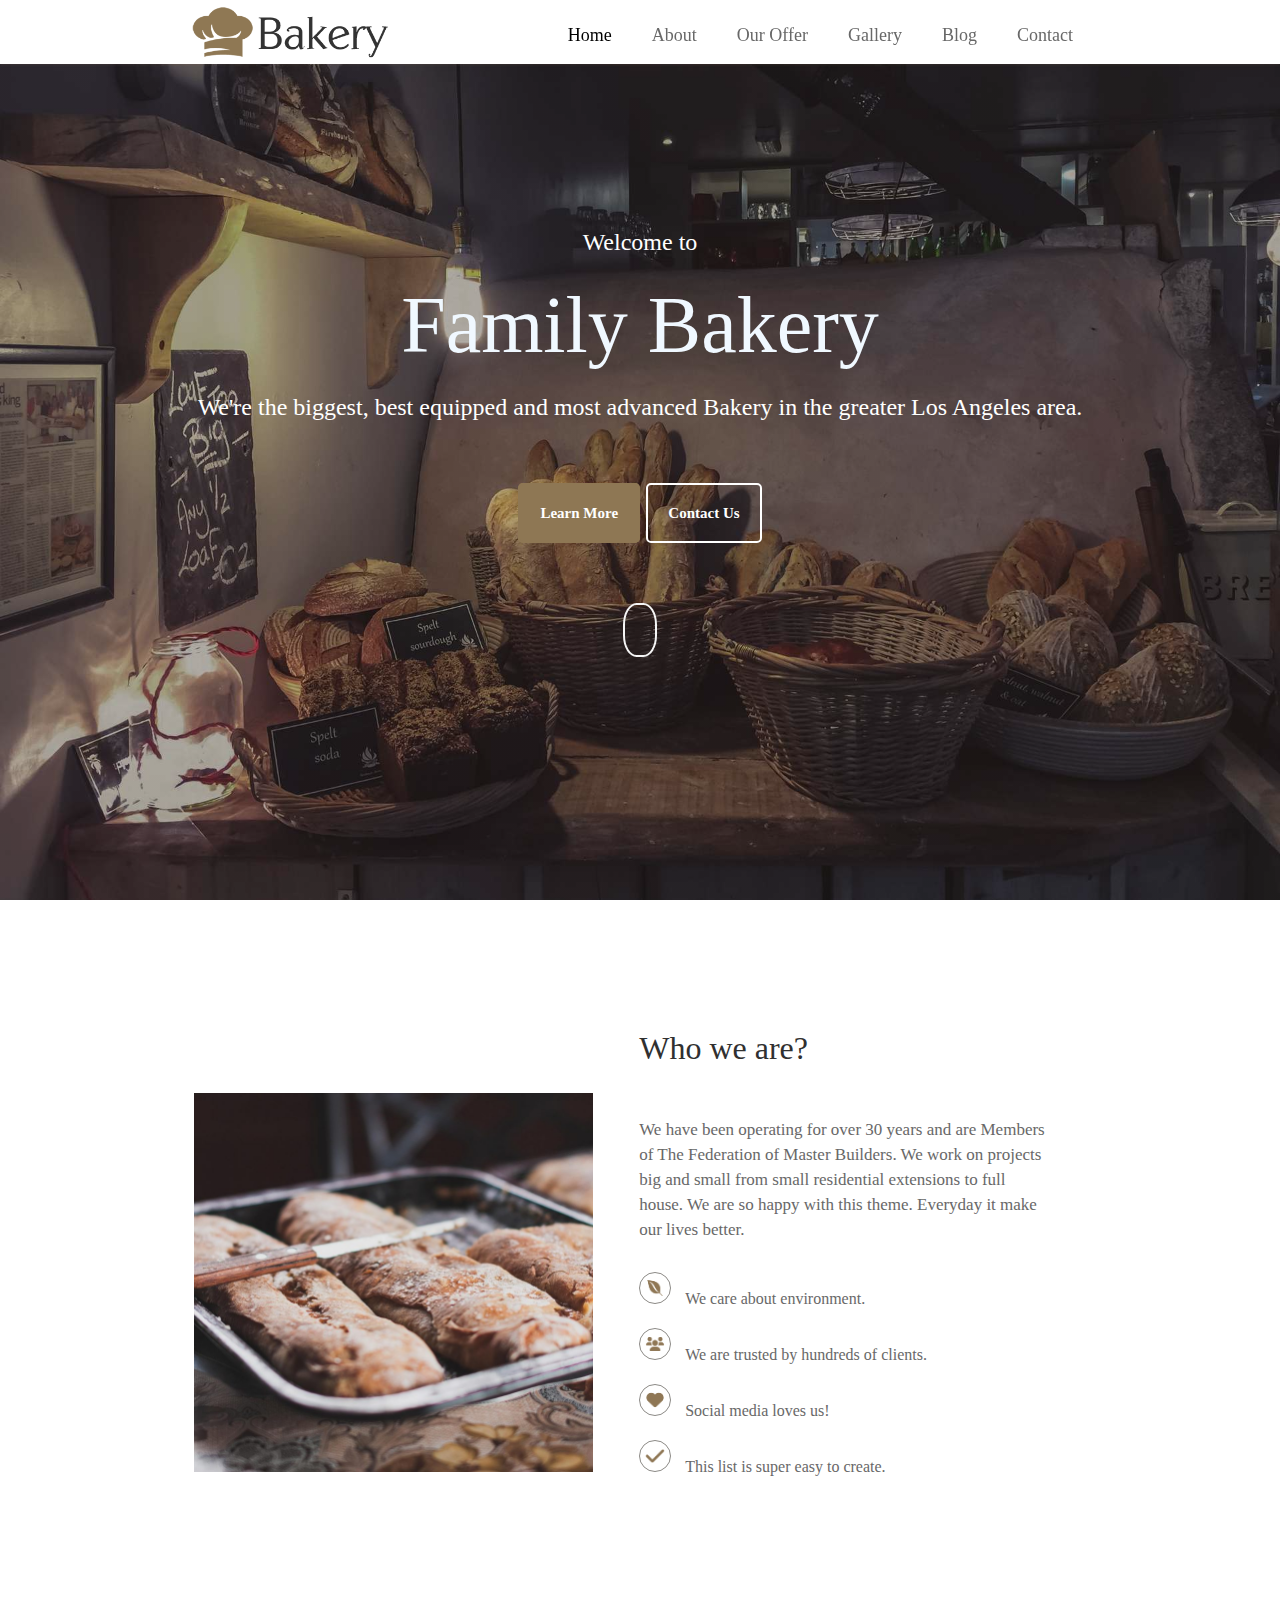
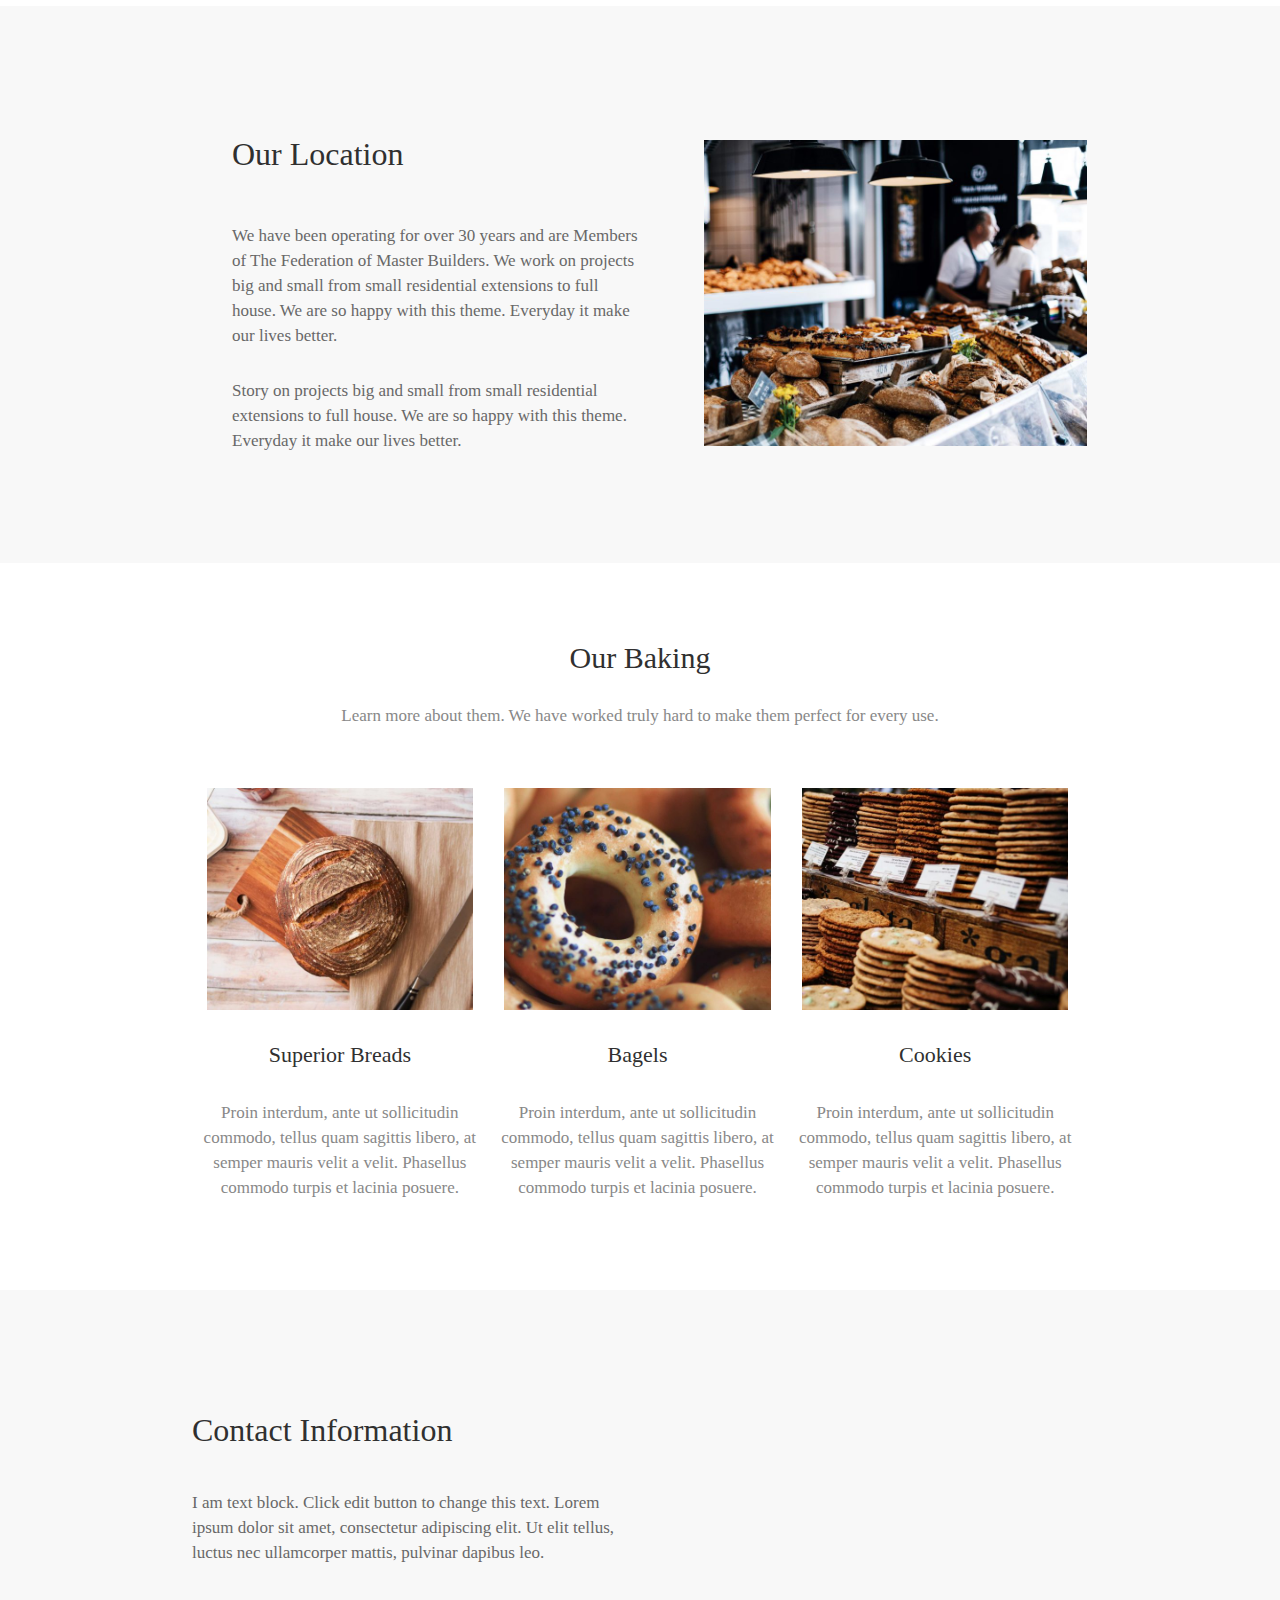
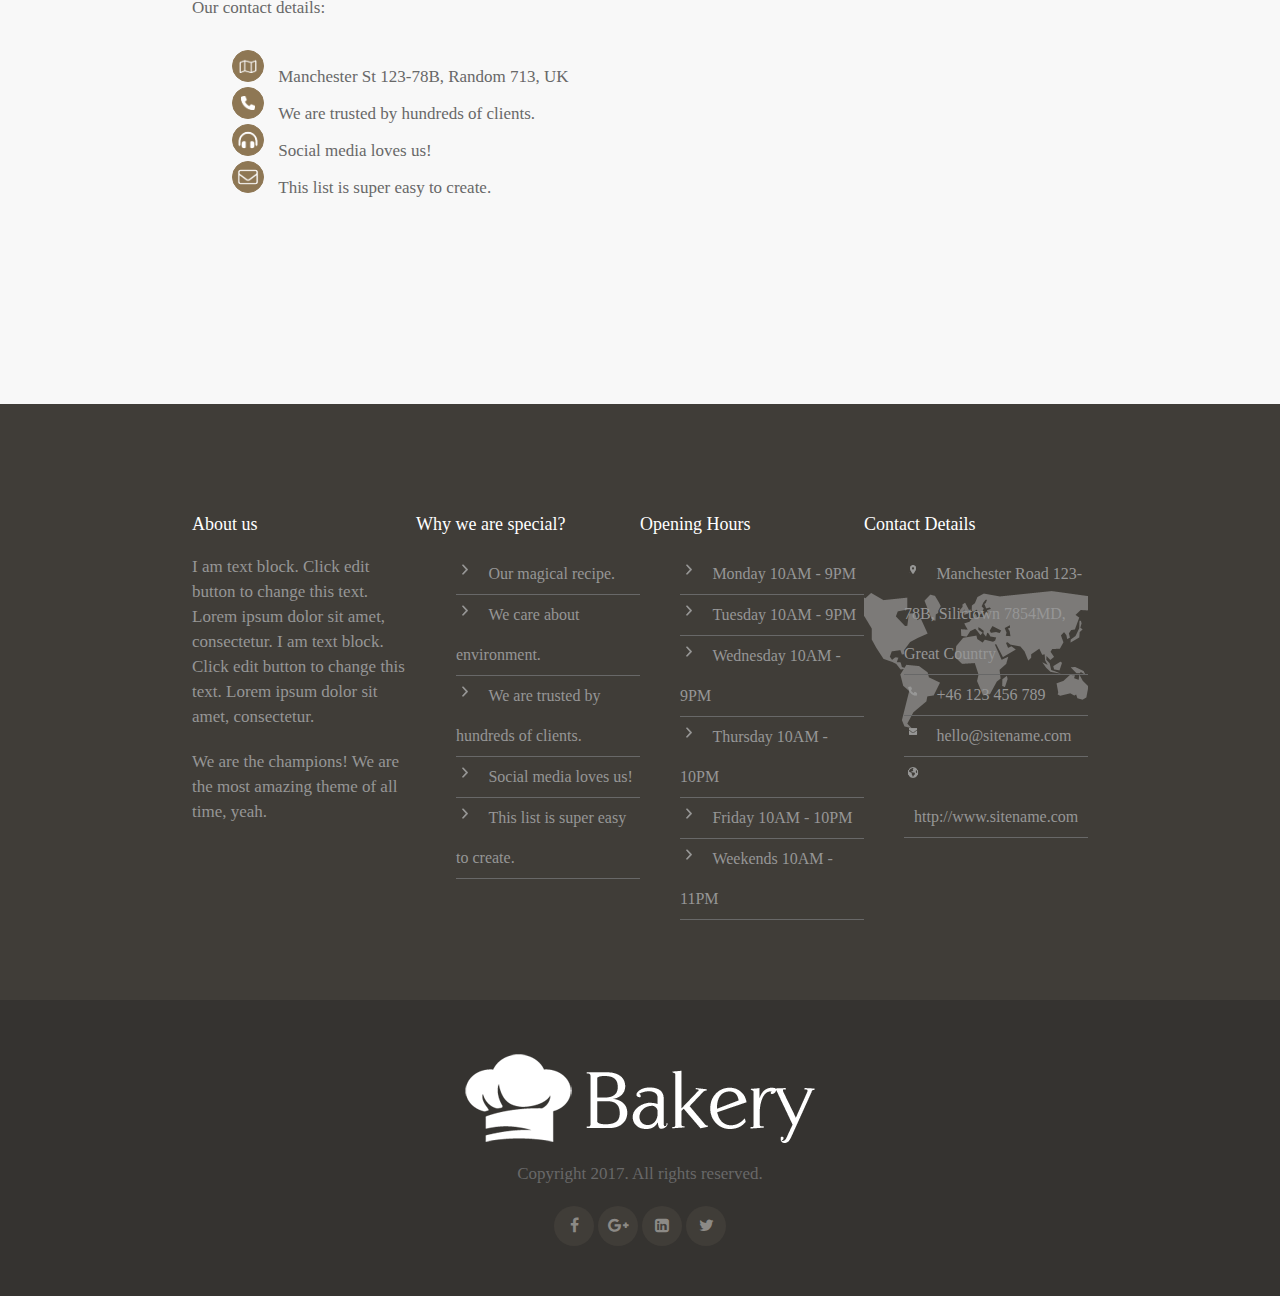
<file: index.html>
<!DOCTYPE html>
<html lang="en">

<head>
    <meta charset="UTF-8">
    <meta name="viewport" content="width=device-width, initial-scale=1.0">
    <meta name="description"
        content="Welcome to Family Bakery, the biggest, best equipped and most advanced Bakery in the greater Los Angeles area.">
    <link rel="stylesheet" href="https://cdnjs.cloudflare.com/ajax/libs/font-awesome/4.7.0/css/font-awesome.min.css">
    <link rel="stylesheet" href="./css/style.css">
    <title>Bakery</title>
</head>

<body>

    <!-- Start of Navbar -->
    <nav>
        <div class="container">
            <div class="nav-image"><img src="./images/bakery-color.png" alt="Bakery logo"></div>
            <div class="nav-content">
                <ul>
                    <li><a href="./index.html"><span style="color: black;">Home</span></a></li>
                    <li><a href="./about.html"><span>About</span></a></li>
                    <li><a href="./our offer.html"><span>Our Offer</span></a></li>
                    <li><a href="./gallery.html"><span>Gallery</span></a></li>
                    <li><a href="#"><span>Blog</span></a></li>
                    <li><a href="./contact.html"><span>Contact</span></a></li>
                </ul>
            </div>
        </div>
    </nav>
    <!-- End of Navbar -->

    <!-- Start of Header -->
    <header>
        <div class="container">
            <div class="header-content">
                <p>Welcome to</p>
                <h1>Family Bakery</h1>
                <p class="header-p">We're the biggest, best equipped and most advanced Bakery in the greater Los Angeles
                    area.</p>
                <div class="header-buttons">
                    <a href="#">Learn More</a>
                    <a class="button-color" href="#">Contact Us</a>
                </div>
                <div class="second">
                    <a href="#">a</a>
                </div>
            </div>
        </div>
    </header>
    <!-- End of Header -->

    <!-- Start of Who are we -->
    <section class="WhoWeAre">
        <div class="container">
            <div class="WhoWeAre-image"><img src="./images/alexandru-stavrica.jpg" alt="Bread"></div>
            <div class="content">
                <h2>Who we are?</h2>
                <p>We have been operating for over 30 years and are Members of The Federation of Master Builders. We
                    work on projects big and small from small residential extensions to full house. We are so happy
                    with this theme. Everyday it make our lives better.</p>
                <ul>
                    <li>
                        <div>
                            <img src="./images/Icons/leaf.png" alt="">
                            <span>We care about environment.</span>
                        </div>
                    </li>
                    <li>
                        <div>
                            <img src="./images/Icons/people.png" alt="">
                            <span>We are trusted by hundreds of clients.</span>
                        </div>
                    </li>
                    <li>
                        <div>
                            <img src="./images/Icons/heart.png" alt="">
                            <span>Social media loves us!</span>
                        </div>
                    </li>
                    <li>
                        <div>
                            <img src="./images/Icons/check.png" alt="">
                            <span>This list is super easy to create.</span>
                        </div>
                    </li>
                </ul>
                </p>
            </div>
        </div>
    </section>
    <!-- End of Who are we -->

    <!-- Start of our location -->
    <section class="OueLocation">
        <div class="container">
            <div class="content">
                <h2>Our Location</h2>
                <p>We have been operating for over 30 years and are Members of The Federation of Master Builders. We
                    work on projects big and small from small residential extensions to full house. We are so happy with
                    this theme. Everyday it make our lives better.
                </p>
                <p>Story on projects big and small from small residential extensions to full house. We are so happy with
                    this theme. Everyday it make our lives better.</p>
            </div>
            <div class="OueLocation-image"><img src="./images/full-2.jpg" alt="Bakery image"></div>
        </div>
    </section>
    <!-- End of our location -->

    <!-- Start of our baking -->
    <section class="OueBaking">
        <div class="container">
            <div class="OueBaking-content">
                <h3>Our Baking</h3>
                <p>Learn more about them. We have worked truly hard to make them perfect for every use.</p>
            </div>
            <div class="OueBaking-list">
                <img src="./images/breads.jpg" alt="bread">
                <h4>Superior Breads</h4>
                <p>Proin interdum, ante ut sollicitudin commodo, tellus quam sagittis libero, at semper mauris velit
                    a velit. Phasellus commodo turpis et lacinia posuere.</p>
            </div>
            <div class="OueBaking-list">
                <img src="./images/bagels.jpg" alt="bagels">
                <h4>Bagels</h4>
                <p>Proin interdum, ante ut sollicitudin commodo, tellus quam sagittis libero, at semper mauris velit
                    a velit. Phasellus commodo turpis et lacinia posuere.</p>
            </div>
            <div class="OueBaking-list">
                <img src="./images/cookies.jpg" alt="cookies">
                <h4>Cookies</h4>
                <p>Proin interdum, ante ut sollicitudin commodo, tellus quam sagittis libero, at semper mauris velit
                    a velit. Phasellus commodo turpis et lacinia posuere.</p>
            </div>
            <div class="clear-fix"></div>
        </div>
    </section>
    <!-- End of our baking -->
    
    <!-- Start of contact info -->
    <section class="ContactInfo">
        <div class="container">
            <div class="ContactInfo-content">
                <h2>Contact Information</h2>
                <p>I am text block. Click edit button to change this text. Lorem ipsum dolor sit amet, consectetur
                    adipiscing elit. Ut elit tellus, luctus nec ullamcorper mattis, pulvinar dapibus leo.</p>
                <p>Our contact details:</p>
                <ul>
                    <li>
                        <div>
                            <img src="./images/Icons/map.png" alt="">
                            <span>Manchester St 123-78B, Random 713, UK</span>
                        </div>
                    </li>
                    <li>
                        <div>
                            <img src="./images/Icons/phone.png" alt="">
                            <span>We are trusted by hundreds of clients.</span>
                        </div>
                    </li>
                    <li>
                        <div>
                            <img src="./images/Icons/headphone.png" alt="">
                            <span>Social media loves us!</span>
                        </div>
                    </li>
                    <li>
                        <div>
                            <img src="./images/Icons/email.png" alt="">
                            <span>This list is super easy to create.</span>
                        </div>
                    </li>
                </ul>
            </div>
            <div class="ContactInfo-iframe">
                <iframe width="550px" height="550px"
                src="https://maps.google.com/maps?width=100%&amp;height=600&amp;hl=en&amp;coord=52.70967533219885, -8.020019531250002&amp;q=1%20Grafton%20Street%2C%20Dublin%2C%20Ireland&amp;ie=UTF8&amp;t=&amp;z=14&amp;iwloc=B&amp;output=embed"
                frameborder="0" scrolling="no" marginheight="0" marginwidth="0"></iframe>
            </div>
            <div class="clear-fix"></div>
        </div>
    </section>
    <!-- End of contact info -->
    
    <!-- Start footer main -->
    <section class="FooterMain">
        <div class="container">
            <div class="FooterMain-section">
                <h4>About us</h4>
                <p>I am text block. Click edit button to change this text. Lorem ipsum dolor sit amet, consectetur. I am
                    text block. Click edit button to change this text. Lorem ipsum dolor sit amet, consectetur.
                </p>
                <p>We are the champions! We are the most amazing theme of all time, yeah.</p>
            </div>
            <div class="FooterMain-section">
                <h4>Why we are special?</h4>
                <ul>
                    <li>
                        <img src="./images/Icons/arrow.png" alt="">
                        <span>Our magical recipe.</span>
                    </li>
                    <li>
                        <img src="./images/Icons/arrow.png" alt="">
                        <span>We care about environment.</span>
                    </li>
                    <li>
                        <img src="./images/Icons/arrow.png" alt="">
                        <span>We are trusted by hundreds of clients.</span>
                    </li>
                    <li>
                        <img src="./images/Icons/arrow.png" alt="">
                        <span>Social media loves us!</span>
                    </li>
                    <li>
                        <img src="./images/Icons/arrow.png" alt="">
                        <span>This list is super easy to create.</span>
                    </li>
                </ul>
            </div>
            <div class="FooterMain-section">
                <h4>Opening Hours</h4>
                <ul>
                    <li>
                        <img src="./images/Icons/arrow.png" alt="">
                        <span>Monday 10AM - 9PM</span>
                    </li>
                    <li>
                        <img src="./images/Icons/arrow.png" alt="">
                        <span>Tuesday 10AM - 9PM</span>
                    </li>
                    <li>
                        <img src="./images/Icons/arrow.png" alt="">
                        <span>Wednesday 10AM - 9PM</span>
                    </li>
                    <li>
                        <img src="./images/Icons/arrow.png" alt="">
                        <span>Thursday 10AM - 10PM</span>
                    </li>
                    <li>
                        <img src="./images/Icons/arrow.png" alt="">
                        <span>Friday 10AM - 10PM</span>
                    </li>
                    <li>
                        <img src="./images/Icons/arrow.png" alt="">
                        <span>Weekends 10AM - 11PM</span>
                    </li>
                </ul>
            </div>
            <div class="FooterMain-section footer-map">
                <h4>Contact Details</h4>
                <ul>
                    <li>
                        <img src="./images/Icons/location.png" alt="">
                        <span>Manchester Road 123-78B, Silictown 7854MD, Great Country</span>
                    </li>
                    <li>
                        <img src="./images/Icons/phone-gray.png" alt="">
                        <span>+46 123 456 789</span>
                    </li>
                    <li>
                        <img src="./images/Icons/email-solid.png" alt="">
                        <span>hello@sitename.com</span>
                    </li>
                    <li>
                        <img src="./images/Icons/earth.png" alt="">
                        <span>http://www.sitename.com</span>
                    </li>
                </ul>
            </div>
            <div class="clear-fix"></div>
        </div>
    </section>
    <!-- End footer main -->
    
    <footer>
        <div class="container">
            <div><img src="./images/bakery-light-1.png" alt=""></div>
            <p>Copyright 2017. All rights reserved.</p>
            <div class="socials">
                <a href="#"><i class="fa fa-facebook-f"></i></a>
                <a href="#"><i class="fa fa-google-plus"></i></a>
                <a href="#"><i class="fa fa-linkedin-square"></i></a>
                <a href="#"><i class="fa fa-twitter"></i></a>
            </div>
        </div>
    </footer>


</body>

</html>
</file>
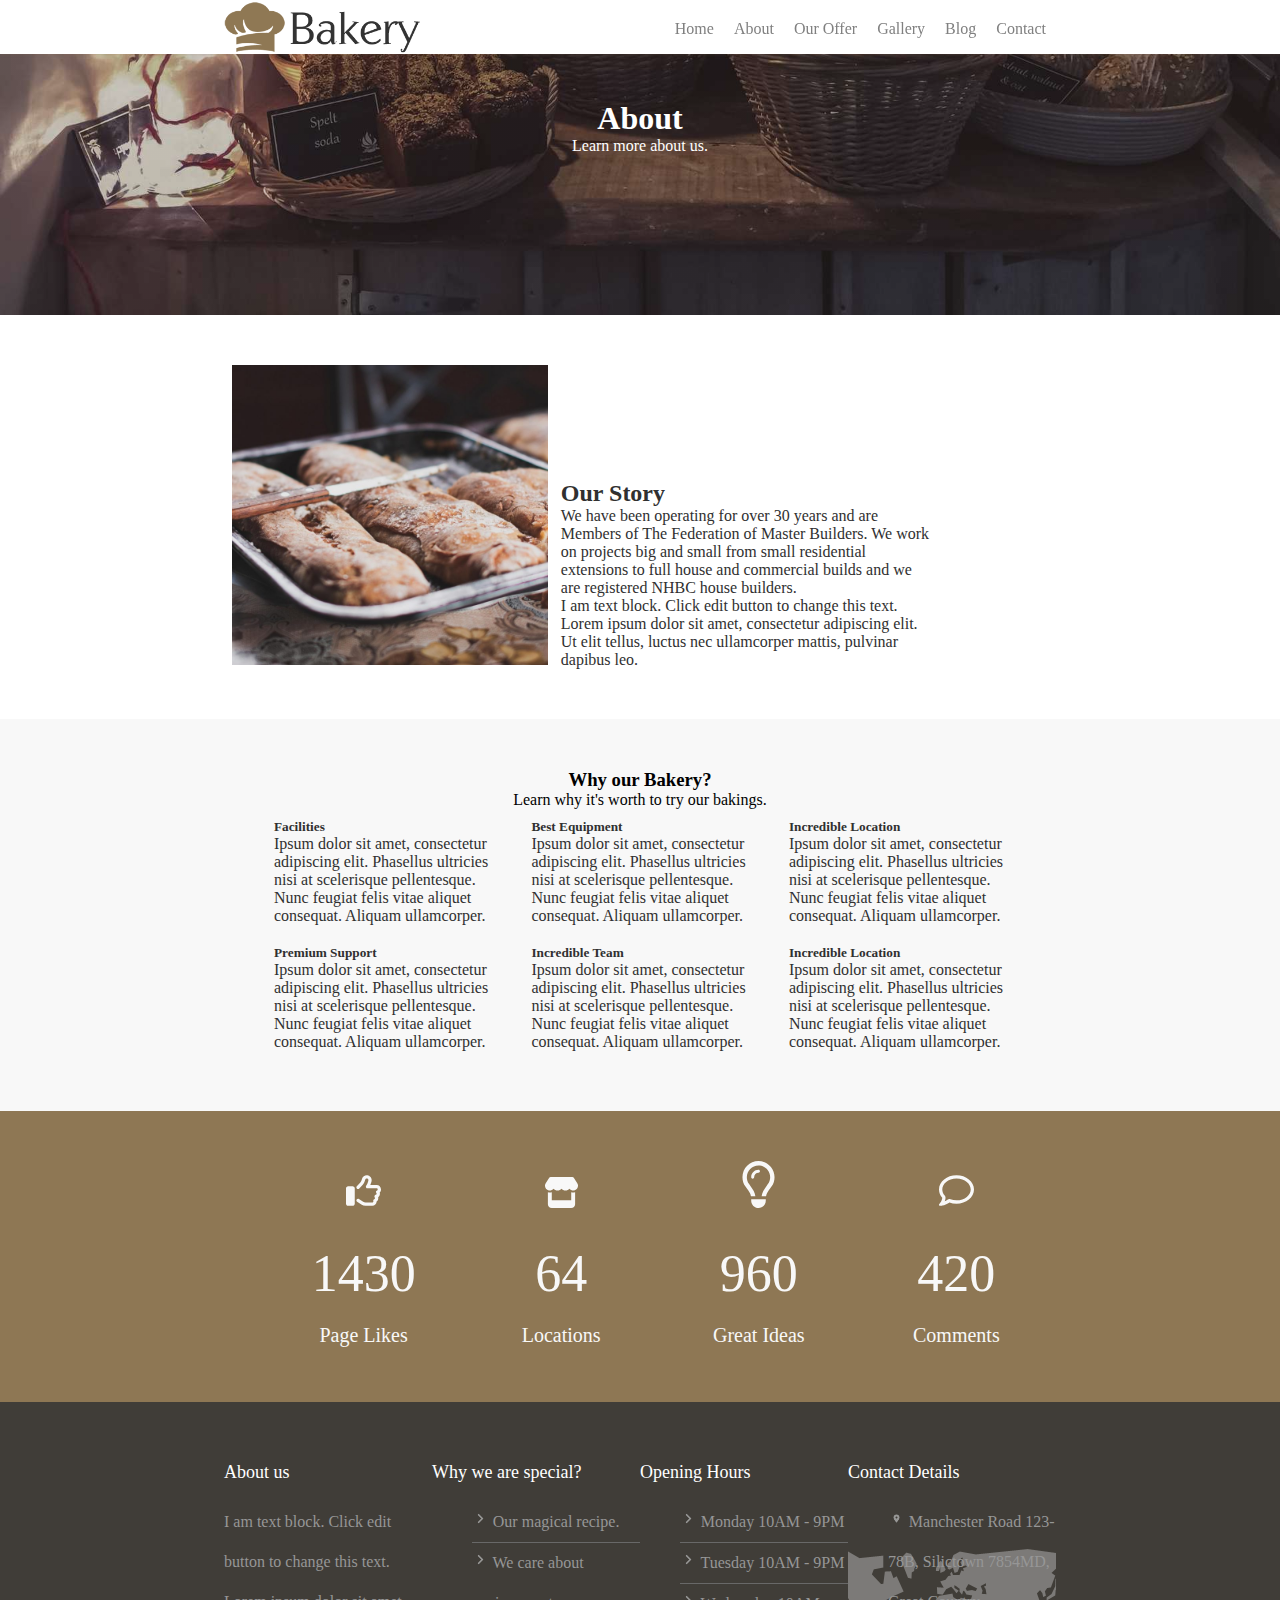
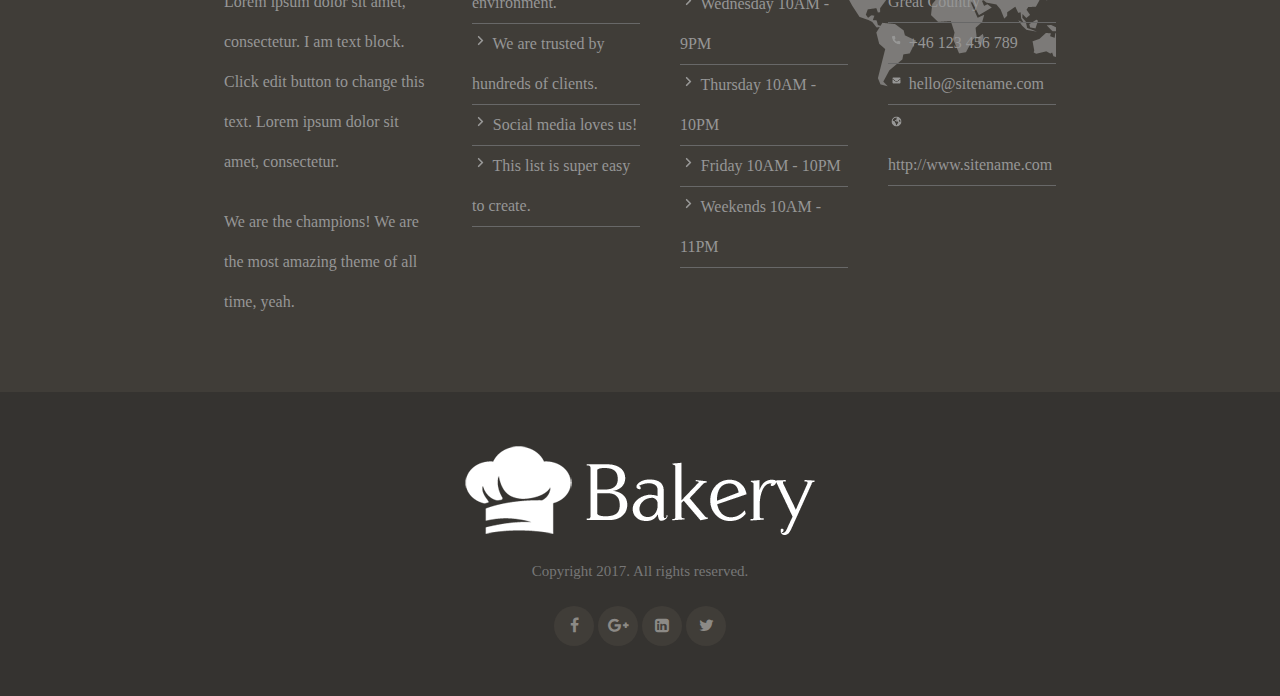
<file: about.html>
<!DOCTYPE html>
<html lang="en">

<head>
    <meta charset="UTF-8">
    <meta name="viewport" content="width=device-width, initial-scale=1.0">
    <link rel="stylesheet" href="https://cdnjs.cloudflare.com/ajax/libs/font-awesome/4.7.0/css/font-awesome.min.css">
    <link rel="stylesheet" href="./css/about.css">
    <title>About</title>
</head>

<body>
    <nav>
        <div class="container">
            <div class="nav-image"><img src="./images/bakery-color.png" alt=""></div>
            <div class="nav-content">
                <ul>
                    <li><a href="./index.html"><span>Home</span></a></li>
                    <li><a href="./about.html"><span>About</span></a></li>
                    <li><a href="./our offer.html"><span>Our Offer</span></a></li>
                    <li><a href="#"><span>Gallery</span></a></li>
                    <li><a href="#"><span>Blog</span></a></li>
                    <li><a href="./contact.html"><span>Contact</span></a></li>
                </ul>
            </div>
        </div>
    </nav>

    <header>
        <div class="container">
            <h1>About</h1>
            <p>Learn more about us.</p>
        </div>
    </header>

    <section class="OurStory">
        <div class="container">
            <div class="OurStory-image"><img src="./images/alexandru-stavrica.jpg" alt=""></div>
            <div class="OurStory-content">
                <h2>Our Story</h2>
                <p>We have been operating for over 30 years and are Members of The Federation of Master Builders. We
                    work on projects big and small from small residential extensions to full house and commercial builds
                    and we are registered NHBC house builders.</p>
                <p>I am text block. Click edit button to change this text. Lorem ipsum dolor sit amet, consectetur
                    adipiscing elit. Ut elit tellus, luctus nec ullamcorper mattis, pulvinar dapibus leo.</p>
            </div>
            <div class="clear-fix"></div>
        </div>
    </section>

    <section class="WhyOurBakery">
        <div class="container">
            <div class="WhyOurBakery-head">
                <h3>Why our Bakery?</h3>
                <p>Learn why it's worth to try our bakings.</p>
            </div>
            <ul>
                <li class="WhyOurBakery-content">
                    <h5>Facilities</h5>
                    <p>Ipsum dolor sit amet, consectetur adipiscing elit. Phasellus ultricies nisi at scelerisque
                        pellentesque. Nunc feugiat felis vitae aliquet consequat. Aliquam ullamcorper.</p>
                </li>
                <li class="WhyOurBakery-content">
                    <h5>Best Equipment</h5>
                    <p>Ipsum dolor sit amet, consectetur adipiscing elit. Phasellus ultricies nisi at scelerisque
                        pellentesque. Nunc feugiat felis vitae aliquet consequat. Aliquam ullamcorper.</p>
                </li>
                <li class="WhyOurBakery-content">
                    <h5>Incredible Location</h5>
                    <p>Ipsum dolor sit amet, consectetur adipiscing elit. Phasellus ultricies nisi at scelerisque
                        pellentesque. Nunc feugiat felis vitae aliquet consequat. Aliquam ullamcorper.</p>
                </li>
                <li class="WhyOurBakery-content">
                    <h5>Premium Support</h5>
                    <p>Ipsum dolor sit amet, consectetur adipiscing elit. Phasellus ultricies nisi at scelerisque
                        pellentesque. Nunc feugiat felis vitae aliquet consequat. Aliquam ullamcorper.</p>
                </li>
                <li class="WhyOurBakery-content">
                    <h5>Incredible Team</h5>
                    <p>Ipsum dolor sit amet, consectetur adipiscing elit. Phasellus ultricies nisi at scelerisque
                        pellentesque. Nunc feugiat felis vitae aliquet consequat. Aliquam ullamcorper.</p>
                </li>
                <li class="WhyOurBakery-content">
                    <h5>Incredible Location</h5>
                    <p>Ipsum dolor sit amet, consectetur adipiscing elit. Phasellus ultricies nisi at scelerisque
                        pellentesque. Nunc feugiat felis vitae aliquet consequat. Aliquam ullamcorper.</p>
                </li>
            </ul>
        </div>
    </section>

    <section class="js">
        <div class="container">
            <ul>
                <li>
                    <img src="./images/Icons/thumbs-up-regular (1).svg" alt="">
                    <div>1430</div>
                    <p>Page Likes</p>
                </li>
                <li>
                    <img src="./images/Icons/store-solid (1).svg" alt="">
                    <div>64</div>
                    <p>Locations</p>
                </li>
                <li>
                    <img src="./images/Icons/lightbulb-regular (1).svg" alt="">
                    <div>960</div>
                    <p>Great Ideas</p>
                </li>
                <li>
                    <img src="./images/Icons/comment-regular (1).svg" alt="">
                    <div>420</div>
                    <p>Comments</p>
                </li>
            </ul>
        </div>
    </section>

    <section class="FooterMain">
        <div class="container">
            <div class="FooterMain-section">
                <h4>About us</h4>
                <p>I am text block. Click edit button to change this text. Lorem ipsum dolor sit amet, consectetur. I am
                    text block. Click edit button to change this text. Lorem ipsum dolor sit amet, consectetur.
                </p>
                <p>We are the champions! We are the most amazing theme of all time, yeah.</p>
            </div>
            <div class="FooterMain-section">
                <h4>Why we are special?</h4>
                <ul>
                    <li>
                        <img src="./images/Icons/arrow.png" alt="">
                        <span>Our magical recipe.</span>
                    </li>
                    <li>
                        <img src="./images/Icons/arrow.png" alt="">
                        <span>We care about environment.</span>
                    </li>
                    <li>
                        <img src="./images/Icons/arrow.png" alt="">
                        <span>We are trusted by hundreds of clients.</span>
                    </li>
                    <li>
                        <img src="./images/Icons/arrow.png" alt="">
                        <span>Social media loves us!</span>
                    </li>
                    <li>
                        <img src="./images/Icons/arrow.png" alt="">
                        <span>This list is super easy to create.</span>
                    </li>
                </ul>
            </div>
            <div class="FooterMain-section">
                <h4>Opening Hours</h4>
                <ul>
                    <li>
                        <img src="./images/Icons/arrow.png" alt="">
                        <span>Monday 10AM - 9PM</span>
                    </li>
                    <li>
                        <img src="./images/Icons/arrow.png" alt="">
                        <span>Tuesday 10AM - 9PM</span>
                    </li>
                    <li>
                        <img src="./images/Icons/arrow.png" alt="">
                        <span>Wednesday 10AM - 9PM</span>
                    </li>
                    <li>
                        <img src="./images/Icons/arrow.png" alt="">
                        <span>Thursday 10AM - 10PM</span>
                    </li>
                    <li>
                        <img src="./images/Icons/arrow.png" alt="">
                        <span>Friday 10AM - 10PM</span>
                    </li>
                    <li>
                        <img src="./images/Icons/arrow.png" alt="">
                        <span>Weekends 10AM - 11PM</span>
                    </li>
                </ul>
            </div>
            <div class="FooterMain-section footer-map">
                <h4>Contact Details</h4>
                <ul>
                    <li>
                        <img src="./images/Icons/location.png" alt="">
                        <span>Manchester Road 123-78B, Silictown 7854MD, Great Country</span>
                    </li>
                    <li>
                        <img src="./images/Icons/phone-gray.png" alt="">
                        <span>+46 123 456 789</span>
                    </li>
                    <li>
                        <img src="./images/Icons/email-solid.png" alt="">
                        <span>hello@sitename.com</span>
                    </li>
                    <li>
                        <img src="./images/Icons/earth.png" alt="">
                        <span>http://www.sitename.com</span>
                    </li>
                </ul>
            </div>
            <div class="clear-fix"></div>
        </div>
    </section>
    
    <footer>
        <div class="container">
            <div><img src="./images/bakery-light-1.png" alt=""></div>
            <p>Copyright 2017. All rights reserved.</p>
            <div class="socials">
                <a href="#"><i class="fa fa-facebook-f"></i></a>
                <a href="#"><i class="fa fa-google-plus"></i></a>
                <a href="#"><i class="fa fa-linkedin-square"></i></a>
                <a href="#"><i class="fa fa-twitter"></i></a>
            </div>
        </div>
    </footer>
</body>

</html>
</file>
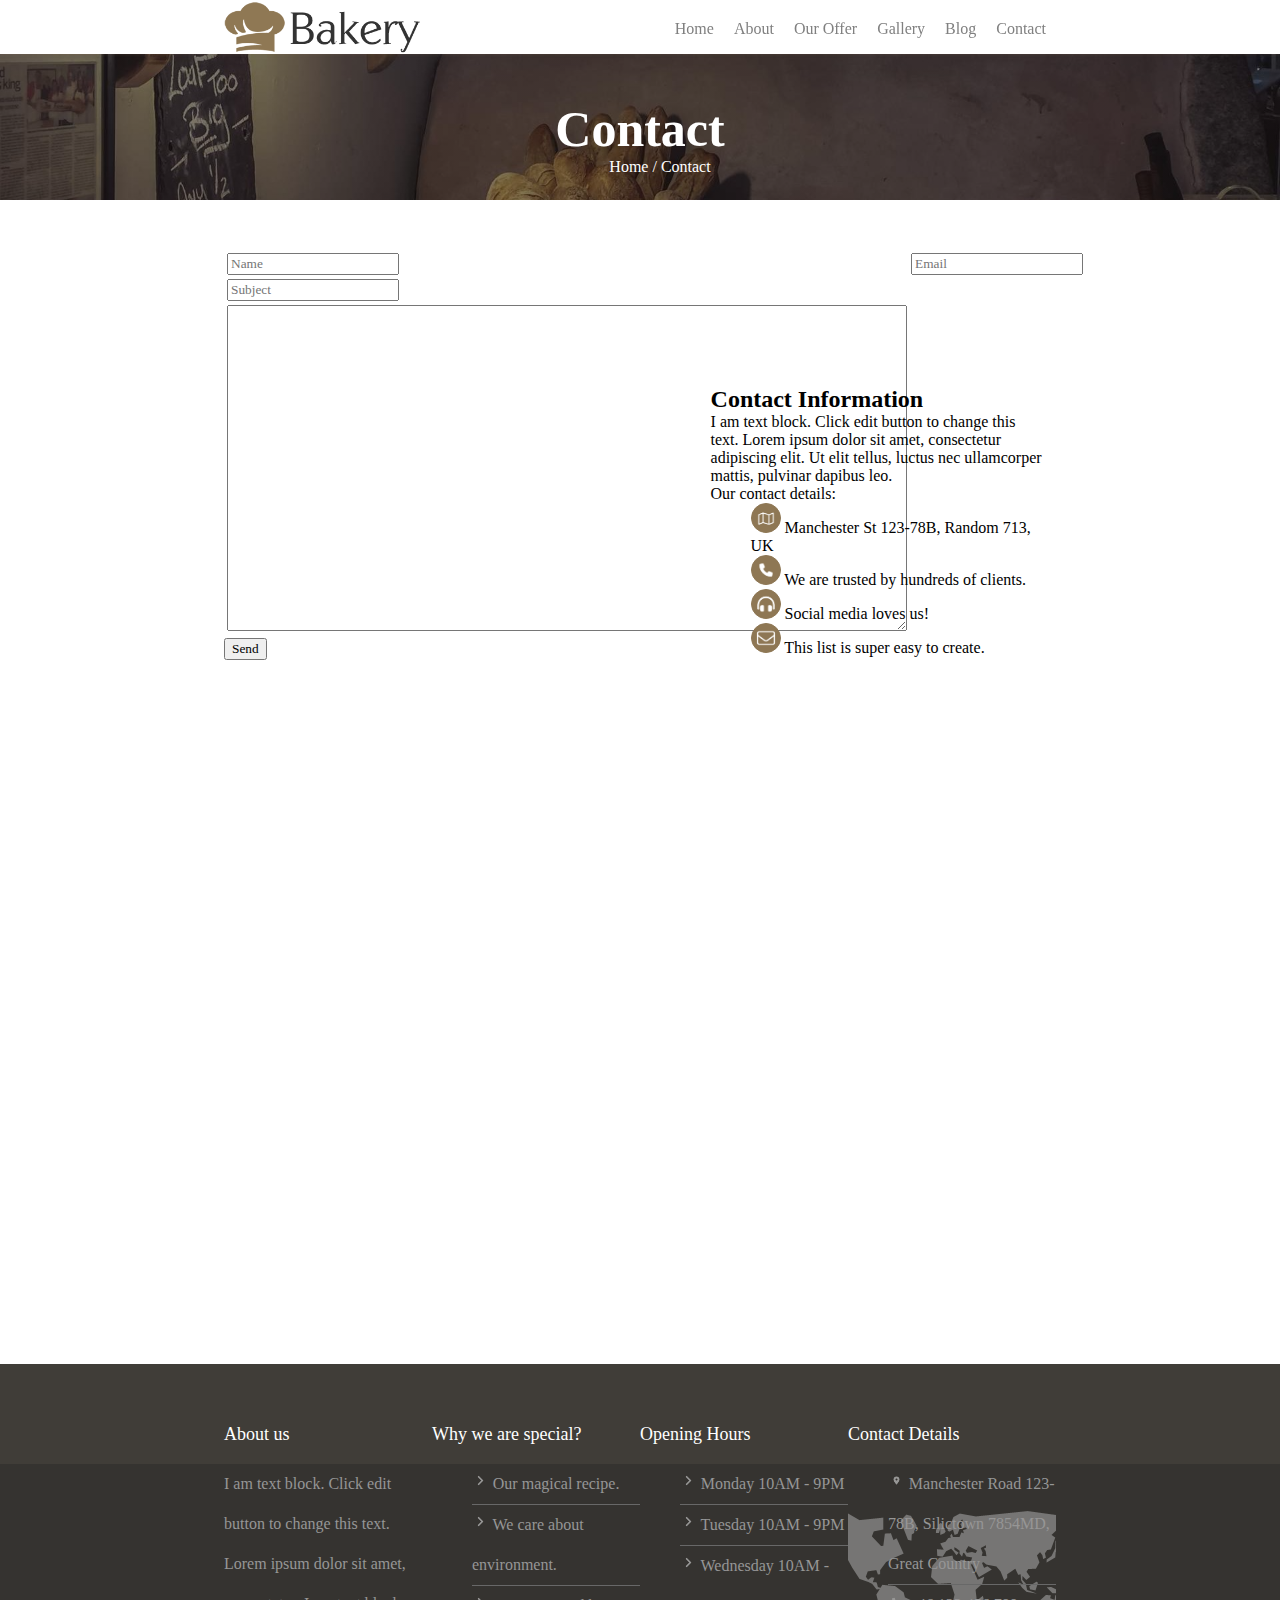
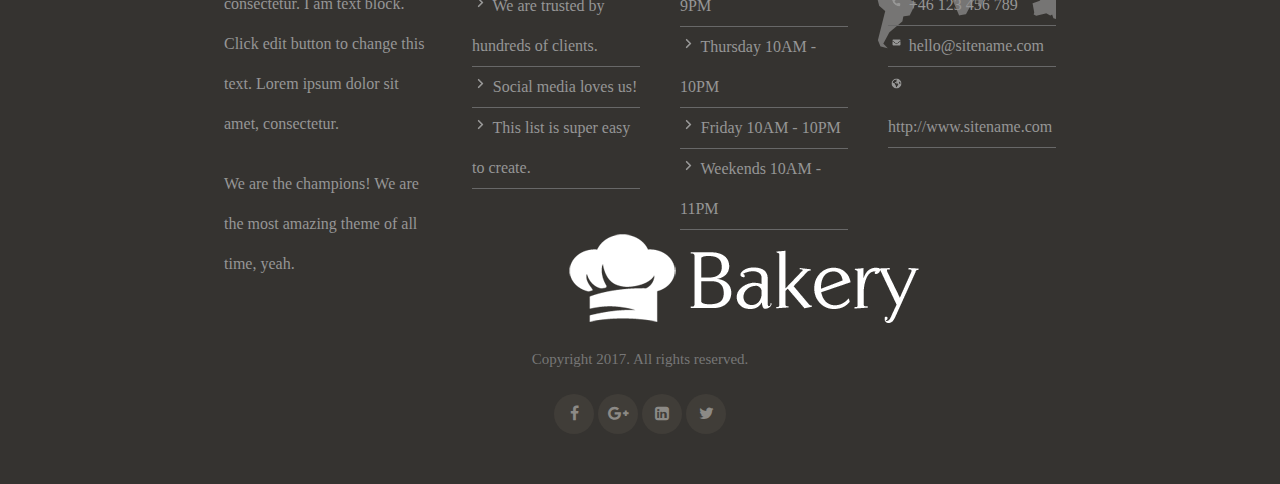
<file: contact.html>
<!DOCTYPE html>
<html lang="en">

<head>
    <meta charset="UTF-8">
    <meta name="viewport" content="width=device-width, initial-scale=1.0">
    <link rel="stylesheet" href="https://cdnjs.cloudflare.com/ajax/libs/font-awesome/4.7.0/css/font-awesome.min.css">
    <link rel="stylesheet" href="./css/contact.css">
    <title>Contact</title>
</head>

<body>
    <!-- Start of Navbar -->
    <nav>
        <div class="container">
            <div class="nav-image"><img src="./images/bakery-color.png" alt="bakery logo"></div>
            <div class="nav-content">
                <ul>
                    <li><a href="./index.html"><span>Home</span></a></li>
                    <li><a href="./about.html"><span>About</span></a></li>
                    <li><a href="./our offer.html"><span>Our Offer</span></a></li>
                    <li><a href="#"><span>Gallery</span></a></li>
                    <li><a href="#"><span>Blog</span></a></li>
                    <li><a href="./contact.html"><span>Contact</span></a></li>
                </ul>
            </div>
        </div>
    </nav>
    <!-- End of Navbar -->

    <!-- Start of Header -->
    <header>
        <div class="container">
            <h1>Contact</h1>
            <ul>
                <li><a href="./index.html">Home</a></li>
                <li>/</li>
                <li>Contact</li>
            </ul>
        </div>
    </header>
    <!-- End of Header -->

    <section class="Contact">
        <div class="container">
            <form>
                <table>
                    <tr>
                        <td><input type="text" name="Name" id="Name" placeholder="Name" required></td>
                        <td><input type="email" name="Email" id="Email" placeholder="Email" required></td>
                    </tr>
                    <tr>
                        <td><input type="text" name="Subject" id="Subject" placeholder="Subject" required></td>
                    </tr>
                    <tr><td><textarea name="TextArea" id="TextArea" cols="90" rows="20" required></textarea></td></tr>
                </table>
                <button>Send</button>
            </form>
            <div class="ContactInfo-content">
                <h2>Contact Information</h2>
                <p>I am text block. Click edit button to change this text. Lorem ipsum dolor sit amet, consectetur
                    adipiscing elit. Ut elit tellus, luctus nec ullamcorper mattis, pulvinar dapibus leo.</p>
                <p>Our contact details:</p>
                <ul>
                    <li>
                        <i><img src="./images/Icons/map.png" alt=""></i>
                        <span>Manchester St 123-78B, Random 713, UK</span>
                    </li>
                    <li>
                        <i><img src="./images/Icons/phone.png" alt=""></i>
                        <span>We are trusted by hundreds of clients.</span>
                    </li>
                    <li>
                        <i><img src="./images/Icons/headphone.png" alt=""></i>
                        <span>Social media loves us!</span>
                    </li>
                    <li>
                        <i><img src="./images/Icons/email.png" alt=""></i>
                        <span>This list is super easy to create.</span>
                    </li>
                </ul>
            </div>
        </div>
    </section>

    <section class="iframe">
        <iframe width="100%" height="550px"
        src="https://maps.google.com/maps?width=100%&amp;height=600&amp;hl=en&amp;coord=52.70967533219885, -8.020019531250002&amp;q=1%20Grafton%20Street%2C%20Dublin%2C%20Ireland&amp;ie=UTF8&amp;t=&amp;z=14&amp;iwloc=B&amp;output=embed"
        frameborder="0" scrolling="no" marginheight="0" marginwidth="0"></iframe>
    </section>

    <section class="FooterMain">
        <div class="container">
            <div class="FooterMain-section">
                <h4>About us</h4>
                <p>I am text block. Click edit button to change this text. Lorem ipsum dolor sit amet, consectetur. I am
                    text block. Click edit button to change this text. Lorem ipsum dolor sit amet, consectetur.
                </p>
                <p>We are the champions! We are the most amazing theme of all time, yeah.</p>
            </div>
            <div class="FooterMain-section">
                <h4>Why we are special?</h4>
                <ul>
                    <li>
                        <img src="./images/Icons/arrow.png" alt="">
                        <span>Our magical recipe.</span>
                    </li>
                    <li>
                        <img src="./images/Icons/arrow.png" alt="">
                        <span>We care about environment.</span>
                    </li>
                    <li>
                        <img src="./images/Icons/arrow.png" alt="">
                        <span>We are trusted by hundreds of clients.</span>
                    </li>
                    <li>
                        <img src="./images/Icons/arrow.png" alt="">
                        <span>Social media loves us!</span>
                    </li>
                    <li>
                        <img src="./images/Icons/arrow.png" alt="">
                        <span>This list is super easy to create.</span>
                    </li>
                </ul>
            </div>
            <div class="FooterMain-section">
                <h4>Opening Hours</h4>
                <ul>
                    <li>
                        <img src="./images/Icons/arrow.png" alt="">
                        <span>Monday 10AM - 9PM</span>
                    </li>
                    <li>
                        <img src="./images/Icons/arrow.png" alt="">
                        <span>Tuesday 10AM - 9PM</span>
                    </li>
                    <li>
                        <img src="./images/Icons/arrow.png" alt="">
                        <span>Wednesday 10AM - 9PM</span>
                    </li>
                    <li>
                        <img src="./images/Icons/arrow.png" alt="">
                        <span>Thursday 10AM - 10PM</span>
                    </li>
                    <li>
                        <img src="./images/Icons/arrow.png" alt="">
                        <span>Friday 10AM - 10PM</span>
                    </li>
                    <li>
                        <img src="./images/Icons/arrow.png" alt="">
                        <span>Weekends 10AM - 11PM</span>
                    </li>
                </ul>
            </div>
            <div class="FooterMain-section footer-map">
                <h4>Contact Details</h4>
                <ul>
                    <li>
                        <img src="./images/Icons/location.png" alt="">
                        <span>Manchester Road 123-78B, Silictown 7854MD, Great Country</span>
                    </li>
                    <li>
                        <img src="./images/Icons/phone-gray.png" alt="">
                        <span>+46 123 456 789</span>
                    </li>
                    <li>
                        <img src="./images/Icons/email-solid.png" alt="">
                        <span>hello@sitename.com</span>
                    </li>
                    <li>
                        <img src="./images/Icons/earth.png" alt="">
                        <span>http://www.sitename.com</span>
                    </li>
                </ul>
            </div>
        </div>
    </section>
    
    <footer>
        <div class="container">
            <div><img src="./images/bakery-light-1.png" alt=""></div>
            <p>Copyright 2017. All rights reserved.</p>
            <div class="socials">
                <a href="#"><i class="fa fa-facebook-f"></i></a>
                <a href="#"><i class="fa fa-google-plus"></i></a>
                <a href="#"><i class="fa fa-linkedin-square"></i></a>
                <a href="#"><i class="fa fa-twitter"></i></a>
            </div>
        </div>
    </footer>
</body>

</html>
</file>
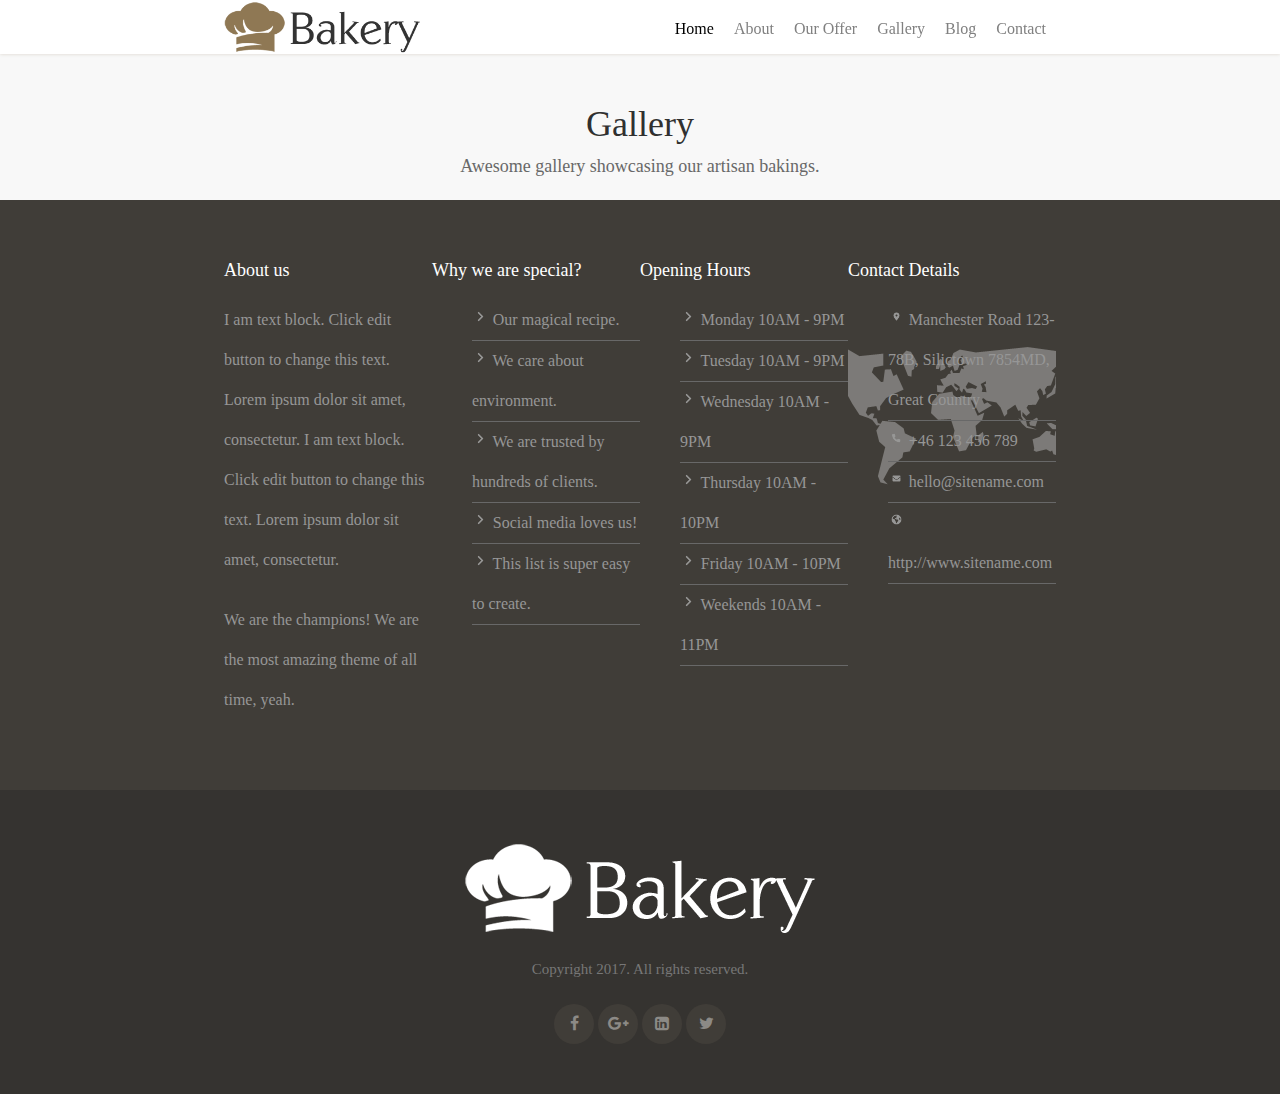
<file: gallery.html>
<!DOCTYPE html>
<html lang="en">

<head>
    <meta charset="UTF-8">
    <meta name="viewport" content="width=device-width, initial-scale=1.0">
    <link rel="stylesheet" href="https://cdnjs.cloudflare.com/ajax/libs/font-awesome/4.7.0/css/font-awesome.min.css">
    <link rel="stylesheet" href="./css/gallery.css">
    <title>Gallery</title>
</head>

<body>
    <nav>
        <div class="container">
            <div class="nav-image"><img src="./images/bakery-color.png" alt="Bakery logo"></div>
            <div class="nav-content">
                <ul>
                    <li><a href="./index.html"><span style="color: black;">Home</span></a></li>
                    <li><a href="./about.html"><span>About</span></a></li>
                    <li><a href="./our offer.html"><span>Our Offer</span></a></li>
                    <li><a href="./gallery.html"><span>Gallery</span></a></li>
                    <li><a href="#"><span>Blog</span></a></li>
                    <li><a href="./contact.html"><span>Contact</span></a></li>
                </ul>
            </div>
        </div>
    </nav>

    <header>
        <div class="container">
            <h1>Gallery</h1>
            <p>Awesome gallery showcasing our artisan bakings.</p>
        </div>
    </header>

    
    <section class="FooterMain">
        <div class="container">
            <div class="FooterMain-section">
                <h4>About us</h4>
                <p>I am text block. Click edit button to change this text. Lorem ipsum dolor sit amet, consectetur. I am
                    text block. Click edit button to change this text. Lorem ipsum dolor sit amet, consectetur.
                </p>
                <p>We are the champions! We are the most amazing theme of all time, yeah.</p>
            </div>
            <div class="FooterMain-section">
                <h4>Why we are special?</h4>
                <ul>
                    <li>
                        <img src="./images/Icons/arrow.png" alt="">
                        <span>Our magical recipe.</span>
                    </li>
                    <li>
                        <img src="./images/Icons/arrow.png" alt="">
                        <span>We care about environment.</span>
                    </li>
                    <li>
                        <img src="./images/Icons/arrow.png" alt="">
                        <span>We are trusted by hundreds of clients.</span>
                    </li>
                    <li>
                        <img src="./images/Icons/arrow.png" alt="">
                        <span>Social media loves us!</span>
                    </li>
                    <li>
                        <img src="./images/Icons/arrow.png" alt="">
                        <span>This list is super easy to create.</span>
                    </li>
                </ul>
            </div>
            <div class="FooterMain-section">
                <h4>Opening Hours</h4>
                <ul>
                    <li>
                        <img src="./images/Icons/arrow.png" alt="">
                        <span>Monday 10AM - 9PM</span>
                    </li>
                    <li>
                        <img src="./images/Icons/arrow.png" alt="">
                        <span>Tuesday 10AM - 9PM</span>
                    </li>
                    <li>
                        <img src="./images/Icons/arrow.png" alt="">
                        <span>Wednesday 10AM - 9PM</span>
                    </li>
                    <li>
                        <img src="./images/Icons/arrow.png" alt="">
                        <span>Thursday 10AM - 10PM</span>
                    </li>
                    <li>
                        <img src="./images/Icons/arrow.png" alt="">
                        <span>Friday 10AM - 10PM</span>
                    </li>
                    <li>
                        <img src="./images/Icons/arrow.png" alt="">
                        <span>Weekends 10AM - 11PM</span>
                    </li>
                </ul>
            </div>
            <div class="FooterMain-section footer-map">
                <h4>Contact Details</h4>
                <ul>
                    <li>
                        <img src="./images/Icons/location.png" alt="">
                        <span>Manchester Road 123-78B, Silictown 7854MD, Great Country</span>
                    </li>
                    <li>
                        <img src="./images/Icons/phone-gray.png" alt="">
                        <span>+46 123 456 789</span>
                    </li>
                    <li>
                        <img src="./images/Icons/email-solid.png" alt="">
                        <span>hello@sitename.com</span>
                    </li>
                    <li>
                        <img src="./images/Icons/earth.png" alt="">
                        <span>http://www.sitename.com</span>
                    </li>
                </ul>
            </div>
            <div class="clear-fix"></div>
        </div>
    </section>
    
    <footer>
        <div class="container">
            <div><img src="./images/bakery-light-1.png" alt=""></div>
            <p>Copyright 2017. All rights reserved.</p>
            <div class="socials">
                <a href="#"><i class="fa fa-facebook-f"></i></a>
                <a href="#"><i class="fa fa-google-plus"></i></a>
                <a href="#"><i class="fa fa-linkedin-square"></i></a>
                <a href="#"><i class="fa fa-twitter"></i></a>
            </div>
        </div>
    </footer>
</body>

</html>
</file>
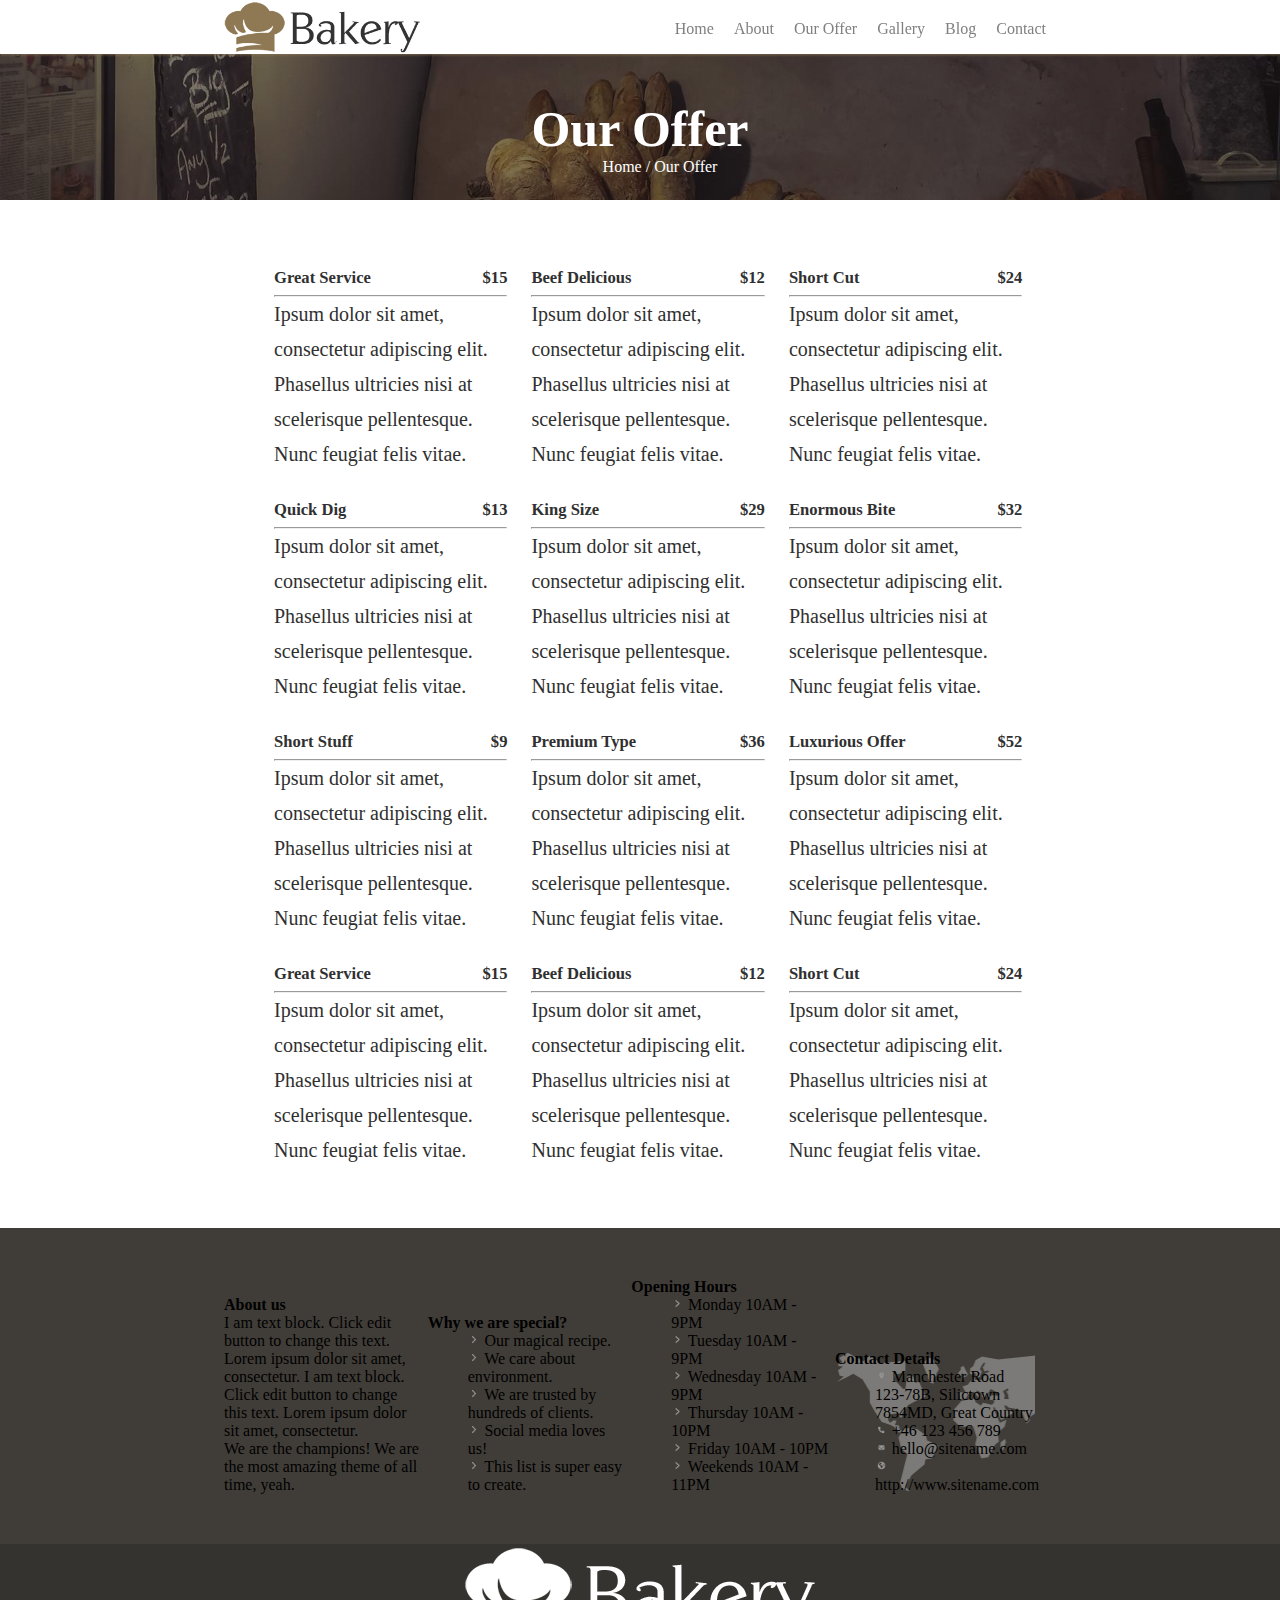
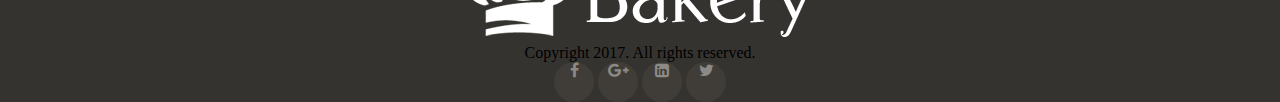
<file: our offer.html>
<!DOCTYPE html>
<html lang="en">

<head>
    <meta charset="UTF-8">
    <meta name="viewport" content="width=device-width, initial-scale=1.0">
    <link rel="stylesheet" href="https://cdnjs.cloudflare.com/ajax/libs/font-awesome/4.7.0/css/font-awesome.min.css">
    <link rel="stylesheet" href="./css/our offer.css">
    <title>Our Offer</title>
</head>

<body>
    <nav>
        <div class="container">
            <div class="nav-image"><img src="./images/bakery-color.png" alt=""></div>
            <div class="nav-content">
                <ul>
                    <li><a href="./index.html"><span>Home</span></a></li>
                    <li><a href="./about.html"><span>About</span></a></li>
                    <li><a href="./our offer.html"><span>Our Offer</span></a></li>
                    <li><a href="#"><span>Gallery</span></a></li>
                    <li><a href="#"><span>Blog</span></a></li>
                    <li><a href="./contact.html"><span>Contact</span></a></li>
                </ul>
            </div>
        </div>
    </nav>

    <header>
        <div class="container">
            <h1>Our Offer</h1>
            <ul>
                <li><a href="./index.html">Home</a></li>
                <li>/</li>
                <li>Our Offer</li>
            </ul>
        </div>
    </header>

    <section class="OurOffer">
        <div class="container">
            <ul>
                <li class="OurOffer-list">
                    <h5>Great Service <span>$15</span></h5>
                    <hr>
                    <p>Ipsum dolor sit amet, consectetur adipiscing elit. Phasellus ultricies nisi at scelerisque
                        pellentesque. Nunc feugiat felis vitae.</p>
                </li>
                <li class="OurOffer-list">
                    <h5>Beef Delicious <span>$12</span></h5>
                    <hr>
                    <p>Ipsum dolor sit amet, consectetur adipiscing elit. Phasellus ultricies nisi at scelerisque
                        pellentesque. Nunc feugiat felis vitae.</p>
                </li>
                <li class="OurOffer-list">
                    <h5>Short Cut <span>$24</span></h5>
                    <hr>
                    <p>Ipsum dolor sit amet, consectetur adipiscing elit. Phasellus ultricies nisi at scelerisque
                        pellentesque. Nunc feugiat felis vitae.</p>
                </li>
                <li class="OurOffer-list">
                    <h5>Quick Dig <span>$13</span></h5>
                    <hr>
                    <p>Ipsum dolor sit amet, consectetur adipiscing elit. Phasellus ultricies nisi at scelerisque
                        pellentesque. Nunc feugiat felis vitae.</p>
                </li>
                <li class="OurOffer-list">
                    <h5>King Size <span>$29</span></h5>
                    <hr>
                    <p>Ipsum dolor sit amet, consectetur adipiscing elit. Phasellus ultricies nisi at scelerisque
                        pellentesque. Nunc feugiat felis vitae.</p>
                </li>
                <li class="OurOffer-list">
                    <h5>Enormous Bite <span>$32</span></h5>
                    <hr>
                    <p>Ipsum dolor sit amet, consectetur adipiscing elit. Phasellus ultricies nisi at scelerisque
                        pellentesque. Nunc feugiat felis vitae.</p>
                </li>
                <li class="OurOffer-list">
                    <h5>Short Stuff <span>$9</span></h5>
                    <hr>
                    <p>Ipsum dolor sit amet, consectetur adipiscing elit. Phasellus ultricies nisi at scelerisque
                        pellentesque. Nunc feugiat felis vitae.</p>
                </li>
                <li class="OurOffer-list">
                    <h5>Premium Type <span>$36</span></h5>
                    <hr>
                    <p>Ipsum dolor sit amet, consectetur adipiscing elit. Phasellus ultricies nisi at scelerisque
                        pellentesque. Nunc feugiat felis vitae.</p>
                </li>
                <li class="OurOffer-list">
                    <h5>Luxurious Offer <span>$52</span></h5>
                    <hr>
                    <p>Ipsum dolor sit amet, consectetur adipiscing elit. Phasellus ultricies nisi at scelerisque
                        pellentesque. Nunc feugiat felis vitae.</p>
                </li>
                <li class="OurOffer-list">
                    <h5>Great Service <span>$15</span></h5>
                    <hr>
                    <p>Ipsum dolor sit amet, consectetur adipiscing elit. Phasellus ultricies nisi at scelerisque
                        pellentesque. Nunc feugiat felis vitae.</p>
                </li>
                <li class="OurOffer-list">
                    <h5>Beef Delicious <span>$12</span></h5>
                    <hr>
                    <p>Ipsum dolor sit amet, consectetur adipiscing elit. Phasellus ultricies nisi at scelerisque
                        pellentesque. Nunc feugiat felis vitae.</p>
                </li>
                <li class="OurOffer-list">
                    <h5>Short Cut <span>$24</span></h5>
                    <hr>
                    <p>Ipsum dolor sit amet, consectetur adipiscing elit. Phasellus ultricies nisi at scelerisque
                        pellentesque. Nunc feugiat felis vitae.</p>
                </li>
            </ul>
        </div>
    </section>

    <section class="FooterMain">
        <div class="container">
            <div class="FooterMain-section">
                <h4>About us</h4>
                <p>I am text block. Click edit button to change this text. Lorem ipsum dolor sit amet, consectetur. I am
                    text block. Click edit button to change this text. Lorem ipsum dolor sit amet, consectetur.
                </p>
                <p>We are the champions! We are the most amazing theme of all time, yeah.</p>
            </div>
            <div class="FooterMain-section">
                <h4>Why we are special?</h4>
                <ul>
                    <li>
                        <img src="./images/Icons/arrow.png" alt="">
                        <span>Our magical recipe.</span>
                    </li>
                    <li>
                        <img src="./images/Icons/arrow.png" alt="">
                        <span>We care about environment.</span>
                    </li>
                    <li>
                        <img src="./images/Icons/arrow.png" alt="">
                        <span>We are trusted by hundreds of clients.</span>
                    </li>
                    <li>
                        <img src="./images/Icons/arrow.png" alt="">
                        <span>Social media loves us!</span>
                    </li>
                    <li>
                        <img src="./images/Icons/arrow.png" alt="">
                        <span>This list is super easy to create.</span>
                    </li>
                </ul>
            </div>
            <div class="FooterMain-section">
                <h4>Opening Hours</h4>
                <ul>
                    <li>
                        <img src="./images/Icons/arrow.png" alt="">
                        <span>Monday 10AM - 9PM</span>
                    </li>
                    <li>
                        <img src="./images/Icons/arrow.png" alt="">
                        <span>Tuesday 10AM - 9PM</span>
                    </li>
                    <li>
                        <img src="./images/Icons/arrow.png" alt="">
                        <span>Wednesday 10AM - 9PM</span>
                    </li>
                    <li>
                        <img src="./images/Icons/arrow.png" alt="">
                        <span>Thursday 10AM - 10PM</span>
                    </li>
                    <li>
                        <img src="./images/Icons/arrow.png" alt="">
                        <span>Friday 10AM - 10PM</span>
                    </li>
                    <li>
                        <img src="./images/Icons/arrow.png" alt="">
                        <span>Weekends 10AM - 11PM</span>
                    </li>
                </ul>
            </div>
            <div class="FooterMain-section footer-map">
                <h4>Contact Details</h4>
                <ul>
                    <li>
                        <img src="./images/Icons/location.png" alt="">
                        <span>Manchester Road 123-78B, Silictown 7854MD, Great Country</span>
                    </li>
                    <li>
                        <img src="./images/Icons/phone-gray.png" alt="">
                        <span>+46 123 456 789</span>
                    </li>
                    <li>
                        <img src="./images/Icons/email-solid.png" alt="">
                        <span>hello@sitename.com</span>
                    </li>
                    <li>
                        <img src="./images/Icons/earth.png" alt="">
                        <span>http://www.sitename.com</span>
                    </li>
                </ul>
            </div>
            <div class="clear-fix"></div>
        </div>
    </section>
    
    <footer>
        <div class="container">
            <div><img src="./images/bakery-light-1.png" alt=""></div>
            <p>Copyright 2017. All rights reserved.</p>
            <div class="socials">
                <a href="#"><i class="fa fa-facebook-f"></i></a>
                <a href="#"><i class="fa fa-google-plus"></i></a>
                <a href="#"><i class="fa fa-linkedin-square"></i></a>
                <a href="#"><i class="fa fa-twitter"></i></a>
            </div>
        </div>
    </footer>
</body>

</html>
</file>
<file: css/style.css>
* {
    /* box-sizing: border-box; */
    margin: 0;
    text-decoration: none;
    list-style: none;
    font-family: "Alegreya", serif;
}
.container {
    width: 70%;
    margin: auto;
}
section {
    padding: 80px 0;
}
.clear-fix {
    clear: both;
}
h2{
    padding: 50px 40px;
    color: #303030;
    font-size: 32px;
    font-weight: 400;
}
p {
    color: #686868;
    font-size: 17px;
    font-weight: 400;
    line-height: 25px;
}
span {
    color: #686868;
    padding-left: 10px;
}

/* Start of navbar */
nav {
    background-color: #FFFFFF;
    box-shadow: 0 0.5px 3px #8e775436;
    padding: 5px 0;
    position: fixed;
    left: 0;
    right: 0;
    font-size: 18px;
}
.nav-image img{
    width: 200px;
    float: left;
}
.nav-content {
    float: right;
}
.nav-content a {
    color: gray;
}
.nav-content li {
    float: left;
    padding: 20px 15px 0;
}
/* End of navbar */

/* Start of header */
header {
    min-height: 100vh;
    text-align: center;
    background:  linear-gradient(rgba(0, 0, 0, 0.296) 0% 100%),url('./../images/drew-coffman-1872.jpg');
    background-position: center;
    background-repeat: no-repeat;
    background-size: cover;
}
.header-content {
    margin: auto;
    line-height: 80px;
    color: aliceblue;
    padding-top: 200px;
    font-size: 25px;
}
.header-content h1 {
    font-size: 80px;
    font-weight: 400;
}
.header-content p {
    color:#FFFFFF;
    font-size: 24px;
    font-weight: 400;
    padding: 30px 0;
}
.header-buttons a{
    color: #FFFFFF;
    width: 130px;
    font-size: 15px;
    font-weight: 700;
    border-radius: 5px;
    border: 2px solid #8E7754;
    padding: 20px;
    background: #8E7754;
}
.header-buttons {
    padding: 20px 0 50px;
}
a.button-color {
    background-color: transparent; 
    border: 2px solid white;
}
.second {
    width: 30px;
    height: 50px;
    border: 2px solid whitesmoke;
    border-radius: 40%;
    margin: auto;
}
.second a {
    color: transparent;
}
/* End of header */

/* Start of Who we are */
.WhoWeAre-image img {
    width: 99%;
}
.WhoWeAre-image {
    display: inline-block;
    width: 45%;
    text-align: center;
}
.content {
    width: 50%;
    display: inline-block;
}
.content p {
    padding: 0 0 30px 40px;
}
.content ul li {
    padding: 0 20px 20px 0;
}
.content img {
    border: 1px solid #8c8a86;
    border-radius: 50%;
    width: 30px;
}
/* End of Who we are */

/* Start of our location */
.OueLocation {
    background-color: #F8F8F8;
}
.OueLocation-image {
    width: 45%;
    display: inline-block;
}
.OueLocation-image img {
    width: 95%;
    padding-left: 60px;
}
/* End of our location */

/* Start Our baking */
h3 {
    color: #303030;
    font-size: 30px;
    font-weight: 400;
}
.OueBaking p {
    padding: 30px 0 10px;
    color: #888888;
}
.OueBaking {
    text-align: center;
    line-height: 30px;
}
.OueBaking-list {
    width: 33%;
    float: left;
    padding: 50px 2px 0 0;
}
h4 {
    color:#303030;
    font-size: 22px;
    font-weight: 400;
    padding-top: 20px;
}
.OueBaking-list img {
    width: 90%;
}
/* End Our baking */

/* Start of Contact information */
.ContactInfo {
    background-color: #F8F8F8;
}
.ContactInfo-iframe {
    width: 45%;
    float: right;
}
.ContactInfo-content {
    width: 50%;
    float: left;
    color: #686868;
    font-size: 17px;
    font-weight: 400;
    line-height: 20px;
}
.ContactInfo-content h2 {
    padding-left: 0;
}
.ContactInfo-content p {
    padding-bottom: 30px;
}
.ContactInfo-content img {
    border: 1px solid #8E7754;
    background-color: #8E7754;
    border-radius: 50%;
    width: 30px;
}
/* End of Contact information */

/* Start of Footer Main */
.FooterMain {
    background-color: #403D38;
}
.FooterMain-section h4 {
    color:#FFFFFF;
    font-size: 18px;
    font-weight: 400;
    padding-bottom: 10px;
}
.FooterMain-section {
    width: 25%;
    float: left;
    line-height: 40px;
}
.FooterMain-section p {
    color: #969696;
    font-family: 14px;
    font-weight: 400;
}
.FooterMain-section span {
    color: #969696;
    font-family: 14px;
    font-weight: 400;
}
.FooterMain-section li {
    border-bottom: #686868 1px solid;
}
.FooterMain p {
    padding-bottom: 20px;
}
.FooterMain-section li img {
    width: 10%;
}
.footer-map {
    background-image:  url('./../images/contact-details-map.png');
    background-position: center;
    background-repeat: no-repeat;
    background-size:auto;
}
/* End of Footer Main */

/* Start of footer */
footer {
    background-color: #353330;
    text-align: center;
    padding: 50px 0;
    line-height: 40px;
}
.socials {
    padding-top: 20px;
}
.socials a {
    color: #8c8a86;
    display: inline-block;
    width: 40px;
    height: 40px;
    background-color: #403D38;
    border-radius: 50%;
}
/* End of footer */
</file>
<file: css/about.css>
* {
    box-sizing: border-box;
    margin: 0;
    text-decoration: none;
    list-style: none;
    font-family: "Alegreya", serif;
}
.container {
    width: 65%;
    margin: auto;
}
section {
    padding-block: 50px;
}
.clear-fix {
    clear: both;
}

/* Start of navbar */
nav {
    background-color: #FFFFFF;
    box-shadow: 0 0.5px 3px #8e775436;
    position: fixed;
    left: 0;
    right: 0;
    z-index: 99;
}
.nav-image img{
    width: 200px;
    float: left;
}
.nav-content {
    float: right;
}
.nav-content a {
    color: gray;
}
.nav-content li {
    float: left;
    padding-inline: 10px;
    padding-top: 20px;
}
/* End of navbar */

/* Start of header */
header {
    height: 35vh;
    text-align: center;
    background:  linear-gradient(rgba(0, 0, 0, 0.185) 0% 100%),url('./../images/drew-coffman-1872.jpg');
    background-position: bottom;
    background-repeat: no-repeat;
    background-size: cover;
    padding-top: 100px;
    color: #FFFFFF;
}
/* End of header */

/* Start of Our story */
.OurStory-image img {
    width: 95%;
}
.OurStory-image {
    display: inline-block;
    width: 40%;
    text-align: center;
}
.OurStory-content {
    width: 45%;
    display: inline-block;
    color: #303030;
}
.OurStory-content i img {
    border: 1px solid black;
    border-radius: 50%;
    width: 30px;
}
/* End of Our story */

/* Start of Why Our Bakery */
.WhyOurBakery {
    background-color: #F8F8F8;
}
.WhyOurBakery-head {
    text-align: center;
}
.WhyOurBakery-content {
    width: 32%;
    display: inline-block;
    color: #303030;
    padding: 10px;
}
/* End of Why Our Bakery */

/* Start of js */
.js {
    background-color: #8E7754;
    color: #F8F8F8;
    text-align: center;
    font-size: 30px;
    line-height: 40px;
}
.js li {
    width: 24%;
    display: inline-block;
}
.js ul li img {
    display: inline-block;
    width: 35px;
    margin-bottom: 30px;
}
.js li div {
    font-size: 52px;
    line-height: 52px;
    font-weight: 400;
}
.js li p {
    font-size: 20px;
    line-height: 31.62px;
    font-weight: 400;
    margin-top: 20px;
}
/* End of js */

/* Start of Footer Main */
.FooterMain {
    background-color: #403D38;
}
.FooterMain-section h4 {
    color:#FFFFFF;
    font-size: 18px;
    font-weight: 400;
    padding-bottom: 10px;
}
.FooterMain-section {
    width: 25%;
    float: left;
    line-height: 40px;
}
.FooterMain-section p {
    color: #969696;
    font-family: 14px;
    font-weight: 400;
}
.FooterMain-section span {
    color: #969696;
    font-family: 14px;
    font-weight: 400;
}
.FooterMain-section li {
    border-bottom: #686868 1px solid;
}
.FooterMain p {
    padding-bottom: 20px;
}
.FooterMain-section li img {
    width: 10%;
}
.footer-map {
    background-image:  url('./../images/contact-details-map.png');
    background-position: center;
    background-repeat: no-repeat;
    background-size:auto;
}
/* End of Footer Main */

/* Start of footer */
footer {
    background-color: #353330;
    text-align: center;
    padding: 50px 0;
    line-height: 40px;
}
footer p {
    color: #777777;
    font-size: 15px;
    line-height: 27.9px;
    font-weight: 400;
    margin-top: 5px;
}
.socials {
    padding-top: 20px;
}
.socials a {
    color: #8c8a86;
    display: inline-block;
    width: 40px;
    height: 40px;
    background-color: #403D38;
    border-radius: 50%;
}
/* End of footer */
</file>
<file: css/contact.css>
* {
    box-sizing: border-box;
    margin: 0;
    text-decoration: none;
    list-style: none;
    font-family: "Alegreya", serif;
}
.container {
    width: 65%;
    /* background-color: aqua; */
    margin: auto;
}
section {
    padding-block: 50px;
}
.clear-fix {
    clear: both;
}

/* Start of navbar */
nav {
    background-color: #FFFFFF;    
    box-shadow: 0 0.5px 3px #8e775436;
    /* display: inline-block; */
    position: fixed;
    left: 0;
    right: 0;
    z-index: 99;
}
.nav-image img{
    width: 200px;
    float: left;
}
.nav-content {
    float: right;
}
.nav-content a {
    color: gray;
}
.nav-content li {
    float: left;
    padding-inline: 10px;
    padding-top: 20px;
}
/* End of navbar */

/* Start of header */
header {
    height: 200px;
    text-align: center;
    background:  linear-gradient(rgba(0, 0, 0, 0.489) 0% 100%),url('./../images/drew-coffman-1873.jpg');
    background-position: top;
    background-repeat: no-repeat;
    background-size: cover;
    padding-top: 100px;
    color: #FFFFFF;
}
header h1 {
    font-size: 50px;
}
header li {
    display: inline;
}
header a {
    color: #FFFFFF;
}
/* End of header */

/* Start of form */
form {
    width: 58%;
    display: inline-block;
}
/* End of form */

/* Start of Contact information */
.ContactInfo-content {
    width: 40%;
    display: inline-block;
}
.ContactInfo-content i img {
    border: 1px solid #8E7754;
    background-color: #8E7754;
    border-radius: 50%;
    width: 30px;
}
/* End of Contact information */

/* Start of Footer Main */
.FooterMain {
    background-color: #403D38;
}
.FooterMain-section h4 {
    color:#FFFFFF;
    font-size: 18px;
    font-weight: 400;
    padding-bottom: 10px;
}
.FooterMain-section {
    width: 25%;
    float: left;
    line-height: 40px;
}
.FooterMain-section p {
    color: #969696;
    font-family: 14px;
    font-weight: 400;
}
.FooterMain-section span {
    color: #969696;
    font-family: 14px;
    font-weight: 400;
}
.FooterMain-section li {
    border-bottom: #686868 1px solid;
}
.FooterMain p {
    padding-bottom: 20px;
}
.FooterMain-section li img {
    width: 10%;
}
.footer-map {
    background-image:  url('./../images/contact-details-map.png');
    background-position: center;
    background-repeat: no-repeat;
    background-size:auto;
}
/* End of Footer Main */

/* Start of footer */
footer {
    background-color: #353330;
    text-align: center;
    padding: 50px 0;
    line-height: 40px;
}
footer p {
    color: #777777;
    font-size: 15px;
    line-height: 27.9px;
    font-weight: 400;
    margin-top: 5px;
}
.socials {
    padding-top: 20px;
}
.socials a {
    color: #8c8a86;
    display: inline-block;
    width: 40px;
    height: 40px;
    background-color: #403D38;
    border-radius: 50%;
}
/* End of footer */
</file>
<file: css/gallery.css>
* {
    box-sizing: border-box;
    margin: 0;
    text-decoration: none;
    list-style: none;
    font-family: "Alegreya", serif;
}
.container {
    width: 65%;
    margin: auto;
}
section {
    padding-block: 50px;
}
.clear-fix {
    clear: both;
}

/* Start of navbar */
nav {
    background-color: #FFFFFF;
    box-shadow: 0 0.5px 3px #8e775436;
    position: fixed;
    left: 0;
    right: 0;
    z-index: 99;
}
.nav-image img{
    width: 200px;
    float: left;
}
.nav-content {
    float: right;
}
.nav-content a {
    color: gray;
}
.nav-content li {
    float: left;
    padding-inline: 10px;
    padding-top: 20px;
}
/* End of navbar */

/* Start of header */
header {
    height: 200px;
    text-align: center;
    background-color: #F8F8F8;
    padding-top: 100px;
    color: #FFFFFF;
}
h1 {
    color: #303030;
    font-size: 36px;
    line-height: 49.68px;
    font-weight: 400;
}
header p {
    color: #686868;
    font-size: 18px;
    line-height: 33.48px;
    font-weight: 400;
}
/* End of header */


/* Start of Footer Main */
.FooterMain {
    background-color: #403D38;
}
.FooterMain-section h4 {
    color:#FFFFFF;
    font-size: 18px;
    font-weight: 400;
    padding-bottom: 10px;
}
.FooterMain-section {
    width: 25%;
    float: left;
    line-height: 40px;
}
.FooterMain-section p {
    color: #969696;
    font-family: 14px;
    font-weight: 400;
}
.FooterMain-section span {
    color: #969696;
    font-family: 14px;
    font-weight: 400;
}
.FooterMain-section li {
    border-bottom: #686868 1px solid;
}
.FooterMain p {
    padding-bottom: 20px;
}
.FooterMain-section li img {
    width: 10%;
}
.footer-map {
    background-image:  url('./../images/contact-details-map.png');
    background-position: center;
    background-repeat: no-repeat;
    background-size:auto;
}
/* End of Footer Main */

/* Start of footer */
footer {
    background-color: #353330;
    text-align: center;
    padding: 50px 0;
    line-height: 40px;
}
footer p {
    color: #777777;
    font-size: 15px;
    line-height: 27.9px;
    font-weight: 400;
    margin-top: 5px;
}
.socials {
    padding-top: 20px;
}
.socials a {
    color: #8c8a86;
    display: inline-block;
    width: 40px;
    height: 40px;
    background-color: #403D38;
    border-radius: 50%;
}
/* End of footer */
</file>
<file: css/our offer.css>
* {
    box-sizing: border-box;
    margin: 0;
    text-decoration: none;
    list-style: none;
    font-family: "Alegreya", serif;
}
.container {
    width: 65%;
    /* background-color: aqua; */
    margin: auto;
}
section {
    padding-block: 50px;
}
.clear-fix {
    clear: both;
}

/* Start of navbar */
nav {
    background-color: #FFFFFF;
    box-shadow: 0 0.5px 3px #8E7754;
    /* display: inline-block; */
    position: fixed;
    left: 0;
    right: 0;
    z-index: 99;
}
.nav-image img{
    width: 200px;
    float: left;
}
.nav-content {
    float: right;
}
.nav-content a {
    color: gray;
}
.nav-content li {
    float: left;
    padding-inline: 10px;
    padding-top: 20px;
}
/* End of navbar */

/* Start of header */
header {
    height: 200px;
    text-align: center;
    background:  linear-gradient(rgba(0, 0, 0, 0.489) 0% 100%),url('./../images/drew-coffman-1872.jpg');
    background-position:center;
    background-repeat: no-repeat;
    background-size: cover;
    padding-top: 100px;
    color: #FFFFFF;
}
header h1 {
    font-size: 50px;
}
header li {
    display: inline;
}
header a {
    color: #FFFFFF;
}
/* End of header */

/* Start of Our Offer */
.OurOffer-list {
    width: 32%;
    display: inline-block;
    font-size: 20px;
    color: #303030;
    padding: 10px;
    line-height: 35px;
}
.OurOffer-list span {
    float: right;
}
/* End of Our Offer */

/* Start of Footer Main */
.FooterMain {
    background-color: #403D38
}
.FooterMain-section {
    width: 24%;
    display: inline-block;
}
.FooterMain-section li img {
    width: 8%;
}
.footer-map {
    background-image:  url('./../images/contact-details-map.png');
}
/* End of Footer Main */

/* Start of footer */
footer {
    background-color: #353330;
    text-align: center;
}
.socials a {
    color: #8c8a86;
    display: inline-block;
    width: 40px;
    height: 40px;
    background-color: #403D38;
    border-radius: 50%;
}
/* End of footer */
</file>
